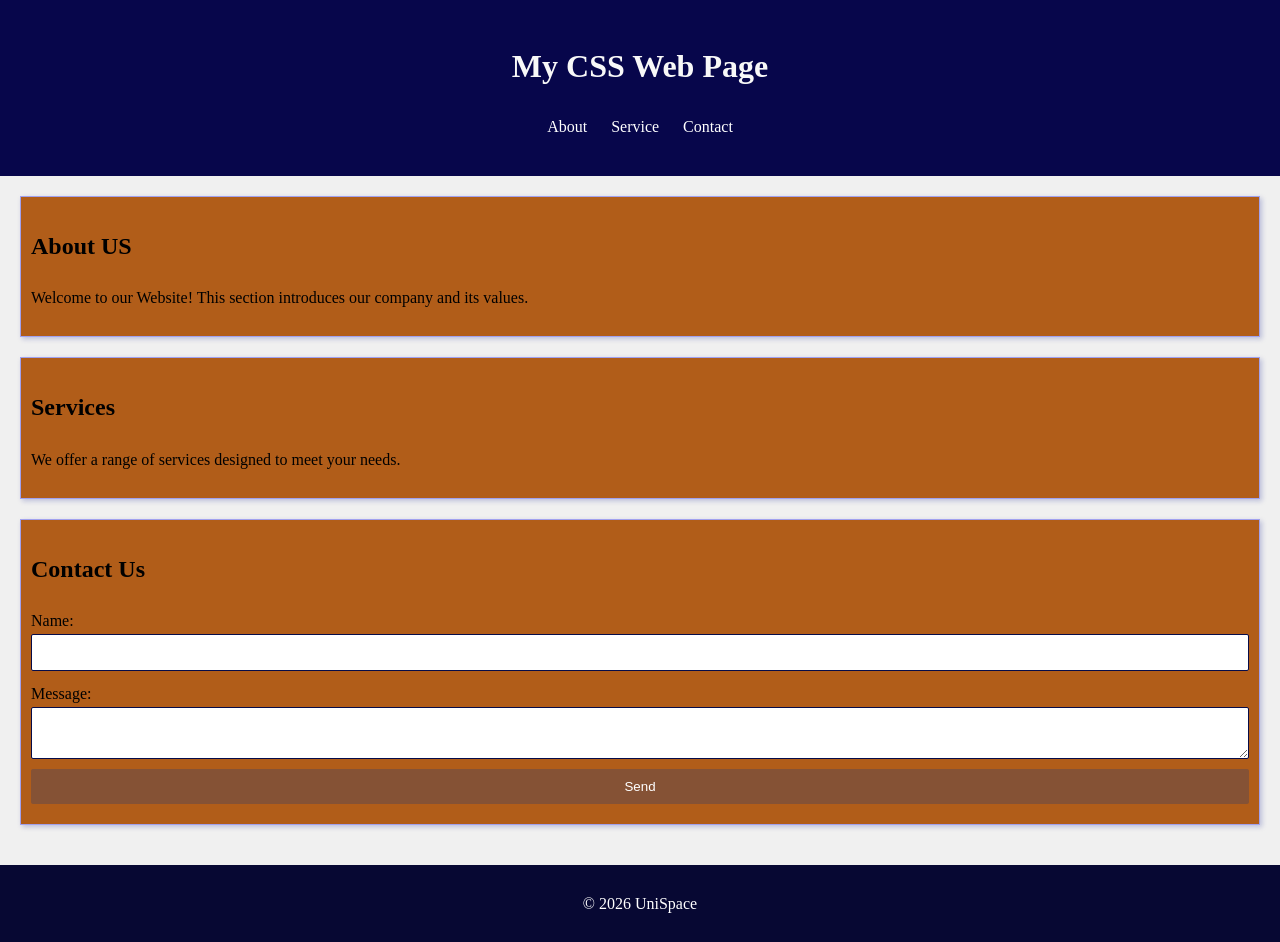
<file: index.html>
<!DOCTYPE html>
<html lang="en">
<head>
    <meta charset="UTF-8">
    <meta name="viewport" content="width=device-width, initial-scale=1.0">
    <title>Week 3 CSS lab</title>
    <link rel="stylesheet" href="style.css">
</head>

<body>
    <header>
        <h1> My CSS Web Page</h1>
        <nav>
            <ul>
                <li><a href="#about">About</a></li>
                <li><a href="service">Service</a></li>
                <li><a href="#contact">Contact</a></li>
            </ul>
        </nav>
    </header>
    <main>
        <section id="about">
            <h2>About US</h2>
            <p>Welcome to our Website! This section introduces our company and its values.</p>
        </section>

        <section id=""services">
            <h2>Services</h2>
            <p> We offer a range of services designed to meet your needs.</p>
        </section>

        <section id="contact">
            <h2>Contact Us</h2>
            <form>
                <label for="name">Name:</label>
                <input type="text" id="name" name="name" required>
                <label for="message">Message:</label>
                <textarea id="message" name="message" required></textarea>
                <button type="submit">Send</button>
            </form>
        </section>
    </main>

    <footer>
        <p>&copy; 2026 UniSpace</p>
    </footer>

</body>

</html>
</file>
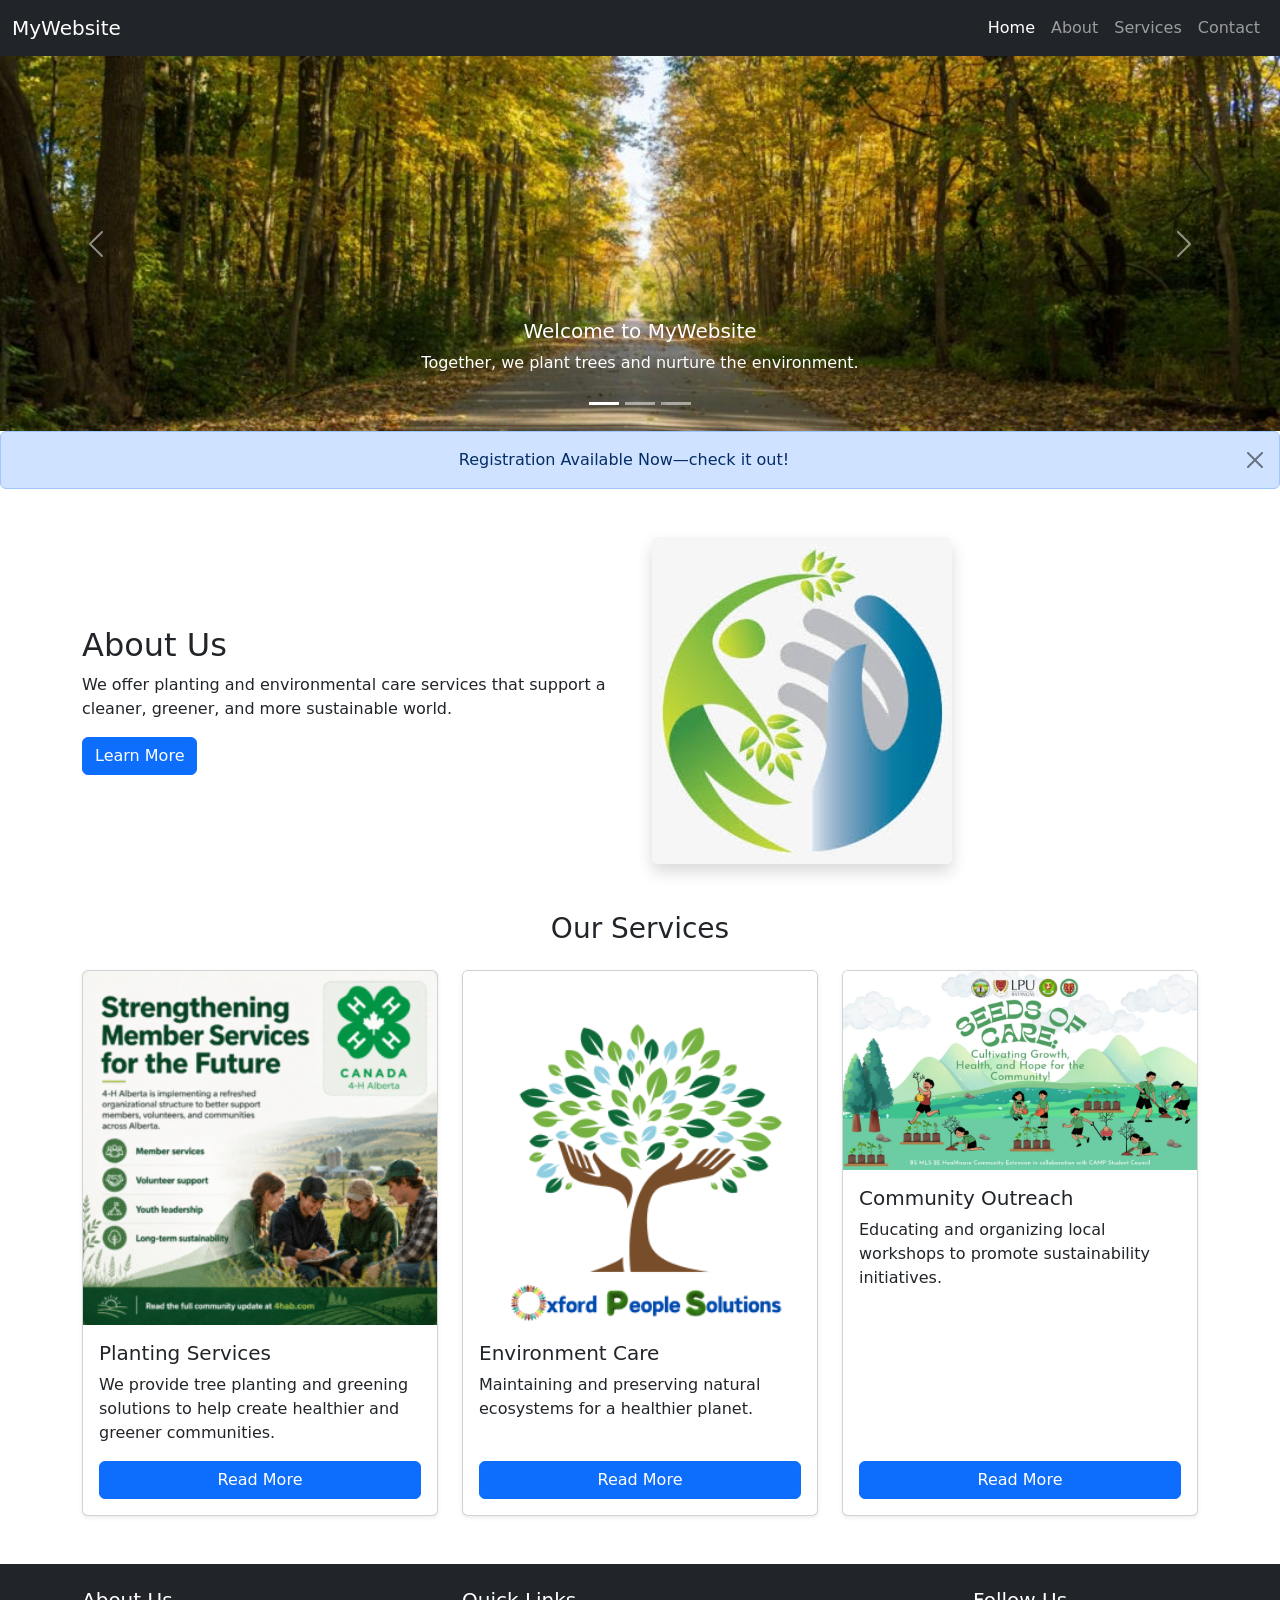
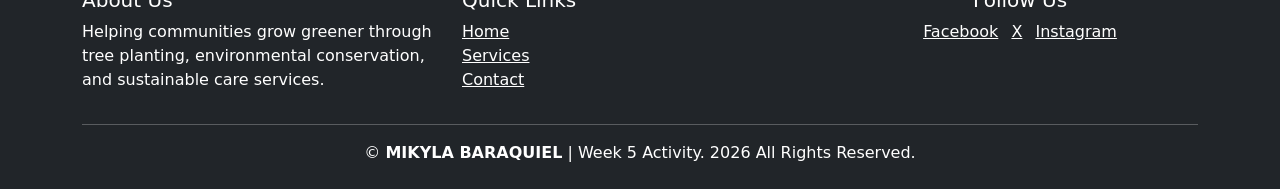
<file: WEEK5_BOOTSTRAP_LAB/index.html>
<!DOCTYPE html>
<html lang="en">
<head>
    <meta charset="UTF-8">
    <meta name="viewport" content="width=device-width, initial-scale=1.0">
    <title>Week 2 Bootstrap Lab</title>
    <link rel="stylesheet" href="https://cdn.jsdelivr.net/npm/bootstrap@5.3.0/dist/css/bootstrap.min.css">
</head>
<body>

    <header>
        
        <nav class="navbar navbar-expand-lg navbar-dark bg-dark">
            <div class="container-fluid">
                <a class="navbar-brand" href="#">MyWebsite</a>
                <button class="navbar-toggler" type="button" data-bs-toggle="collapse" data-bs-target="#navbarNav" aria-controls="navbarNav" aria-expanded="false" aria-label="Toggle navigation">
                    <span class="navbar-toggler-icon"></span>
                </button>
                <div class="collapse navbar-collapse" id="navbarNav">
                    <ul class="navbar-nav ms-auto">
                        <li class="nav-item"><a class="nav-link active" aria-current="page" href="#">Home</a></li>
                        <li class="nav-item"><a class="nav-link" href="#">About</a></li>
                        <li class="nav-item"><a class="nav-link" href="#">Services</a></li>
                        <li class="nav-item"><a class="nav-link" href="#">Contact</a></li>
                    </ul>
                </div>
            </div>
        </nav>

        
        <div id="carouselExampleCaptions" class="carousel slide" data-bs-ride="carousel">
            <div class="carousel-indicators">
                <button type="button" data-bs-target="#carouselExampleCaptions" data-bs-slide-to="0" class="active" aria-current="true" aria-label="Slide 1"></button>
                <button type="button" data-bs-target="#carouselExampleCaptions" data-bs-slide-to="1" aria-label="Slide 2"></button>
                <button type="button" data-bs-target="#carouselExampleCaptions" data-bs-slide-to="2" aria-label="Slide 3"></button>
            </div>
            <div class="carousel-inner">
                <div class="carousel-item active">
                    <img src="images/images1.jpg" class="d-block w-100" alt="Planting trees">
                    <div class="carousel-caption d-none d-md-block">
                        <h5>Welcome to MyWebsite</h5>
                        <p>Together, we plant trees and nurture the environment.</p>
                    </div>
                </div>
                <div class="carousel-item">
                    <img src="images/images2.jpg" class="d-block w-100" alt="Greener community">
                    <div class="carousel-caption d-none d-md-block">
                        <h5>Explore our Services</h5>
                        <p>For cleaner, greener, and more sustainable communities.</p>
                    </div>
                </div>
                <div class="carousel-item">
                    <img src="images/images3.jpg" class="d-block w-100" alt="Environmental care">
                    <div class="carousel-caption d-none d-md-block">
                        <h5>Join Our Community!</h5>
                        <p>Let's work together to create a more sustainable future.</p>
                    </div>
                </div>
            </div>
            <button class="carousel-control-prev" type="button" data-bs-target="#carouselExampleCaptions" data-bs-slide="prev">
                <span class="carousel-control-prev-icon" aria-hidden="true"></span>
                <span class="visually-hidden">Previous</span>
            </button>
            <button class="carousel-control-next" type="button" data-bs-target="#carouselExampleCaptions" data-bs-slide="next">
                <span class="carousel-control-next-icon" aria-hidden="true"></span>
                <span class="visually-hidden">Next</span>
            </button>
        </div>
    </header>

    <main>
      
        <div class="alert alert-primary alert-dismissible fade show mb-0 text-center" role="alert">
            Registration Available Now—check it out!
            <button type="button" class="btn-close" data-bs-dismiss="alert" aria-label="Close"></button>
        </div>

     
        <section class="container mt-5">
            <div class="row align-items-center">
                <div class="col-md-6 mb-4 mb-md-0">
                    <h2>About Us</h2>
                    <p>We offer planting and environmental care services that support a cleaner, greener, and more sustainable world.</p>
                    <button class="btn btn-primary">Learn More</button>
                </div>
                <div class="col-md-6">
                    <img src="images/about.jpg" class="img-fluid rounded shadow" alt="About Us">
                </div>
            </div>
        </section>

        
        <section class="container mt-5">
            <h3 class="text-center mb-4">Our Services</h3>
            <div class="row g-4">
                <div class="col-md-4">
                    <div class="card h-100 shadow-sm">
                        <img src="images/services1.png" class="card-img-top" alt="Planting Services">
                        <div class="card-body d-flex flex-column">
                            <h5 class="card-title">Planting Services</h5>
                            <p class="card-text">We provide tree planting and greening solutions to help create healthier and greener communities.</p>
                            <a href="#" class="btn btn-primary mt-auto">Read More</a>
                        </div>
                    </div>
                </div>
                <div class="col-md-4">
                    <div class="card h-100 shadow-sm">
                        <img src="images/services2.png" class="card-img-top" alt="Environment Care">
                        <div class="card-body d-flex flex-column">
                            <h5 class="card-title">Environment Care</h5>
                            <p class="card-text">Maintaining and preserving natural ecosystems for a healthier planet.</p>
                            <a href="#" class="btn btn-primary mt-auto">Read More</a>
                        </div>
                    </div>
                </div>
                <div class="col-md-4">
                    <div class="card h-100 shadow-sm">
                        <img src="images/services3.png" class="card-img-top" alt="Community Outreach">
                        <div class="card-body d-flex flex-column">
                            <h5 class="card-title">Community Outreach</h5>
                            <p class="card-text">Educating and organizing local workshops to promote sustainability initiatives.</p>
                            <a href="#" class="btn btn-primary mt-auto">Read More</a>
                        </div>
                    </div>
                </div>
            </div>
        </section>
    </main>

    
    <footer class="bg-dark text-white py-4 mt-5">
        <div class="container">
            <div class="row">
                <div class="col-md-4 mb-3 mb-md-0">
                    <h5>About Us</h5>
                    <p>Helping communities grow greener through tree planting, environmental conservation, and sustainable care services.</p>
                </div>
                <div class="col-md-4 mb-3 mb-md-0">
                    <h5>Quick Links</h5>
                    <ul class="list-unstyled">
                        <li><a href="#" class="text-white">Home</a></li>
                        <li><a href="#" class="text-white">Services</a></li>
                        <li><a href="#" class="text-white">Contact</a></li>
                    </ul>
                </div>
                <div class="col-md-4 text-md-center">
                    <h5>Follow Us</h5>
                    <a href="#" class="text-white me-2" >Facebook</a>
                    <a href="#" class="text-white me-2" >X</a>
                    <a href="#" class="text-white" >Instagram</a>
                </div>
            </div>
            <hr>
            <p class="text-center mb-0">&copy; <strong>MIKYLA BARAQUIEL</strong> | Week 5 Activity. 2026 All Rights Reserved.</p>
        </div>
    </footer>

    <!-- Bootstrap JavaScript Bundle -->
    <script src="https://cdn.jsdelivr.net/npm/bootstrap@5.3.0/dist/js/bootstrap.bundle.min.js"></script>
</body>
</html>
</file>
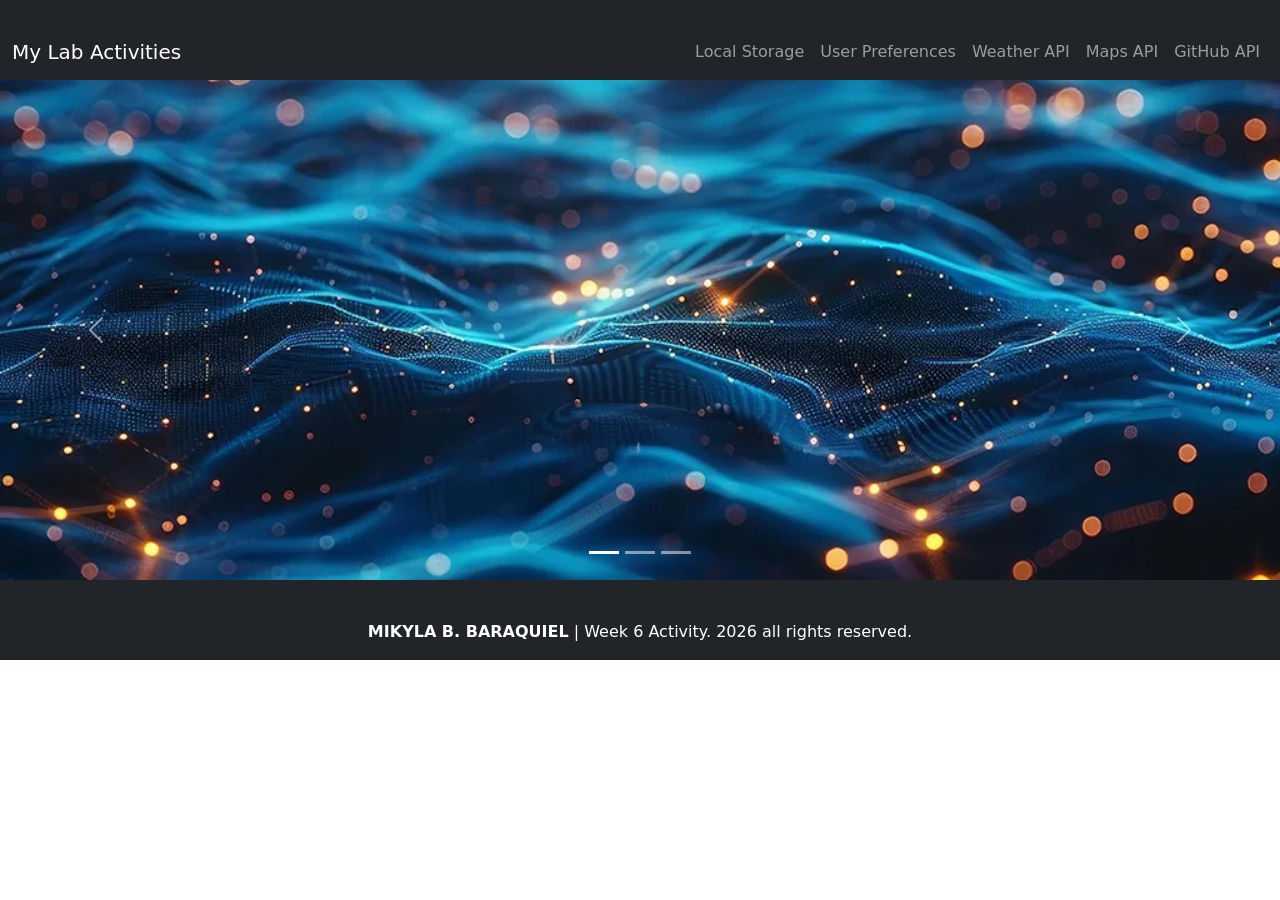
<file: WEEK6_API_LAB/index.html>
<!DOCTYPE html>
<html lang="en">
<head>
    <meta charset="UTF-8">
    <meta name="viewport" content="width=device-width, initial-scale=1.0">
    <title>Week 2 Bootstrap Lab</title>
    <!-- Bootstrap CSS -->
    <link rel="stylesheet" href="https://cdn.jsdelivr.net/npm/bootstrap@5.3.0/dist/css/bootstrap.min.css">
    <!-- Bootstrap JavaScript Bundle   -->
    <script src="https://cdn.jsdelivr.net/npm/bootstrap@5.3.0/dist/js/bootstrap.bundle.min.js"></script>
</head>
<body>
    <header class="bg-dark text-white text-center py-4">
        <nav class="navbar navbar-expand-lg navbar-dark bg-dark">
            <div class="container-fluid">
                <a class="navbar-brand" href="#">My Lab Activities</a>
                <button class="navbar-toggler" type="button" data-bs-toggle="collapse" data-bs-target="#navbarNav">
                <span class="navbar-toggler-icon"></span>
                </button>
                <div class="collapse navbar-collapse" id="navbarNav">
                <ul class="navbar-nav ms-auto">
                    <li class="nav-item"><a class="nav-link" href="local_storage.html">Local Storage</a></li>
                    <li class="nav-item"><a class="nav-link" href="user_preferences.html">User Preferences</a></li>
                    <li class="nav-item"><a class="nav-link" href="weather_api.html">Weather API</a></li>
                    <li class="nav-item"><a class="nav-link" href="map_api.html">Maps API</a></li>
                    <li class="nav-item"><a class="nav-link" href="github_api.html">GitHub API</a></li>
                </ul>
                </div>
            </div>
        </nav>

        <div id="carouselExampleCaptions" class="carousel slide">
            <div class="carousel-indicators">
                <button type="button" data-bs-target="#carouselExampleCaptions" data-bs-slide-to="0" class="active" aria-current="true" aria-label="Slide 1"></button>
                <button type="button" data-bs-target="#carouselExampleCaptions" data-bs-slide-to="1" aria-label="Slide 2"></button>
                <button type="button" data-bs-target="#carouselExampleCaptions" data-bs-slide-to="2" aria-label="Slide 3"></button>
            </div>
            <div id="carouselExampleInterval" class="carousel slide" data-bs-ride="carousel">
                <div class="carousel-inner">
                    <div class="carousel-item active" data-bs-interval="1000">
                    <img src="images/images1.jpg" class="d-block w-100" alt="...">
                <div class="carousel-caption d-none d-md-block">
                    <h5>Lab Activities</h5>
                    <p>5 API Integrations Practices for Week 6</p>
                </div>
                </div>
                <div class="carousel-item">
                    <img src="images/images2.webp" class="d-block w-100" alt="...">
                <div class="carousel-caption .d-none d-md-block">
                </div>
                </div>
                <div class="carousel-item">
                    <img src="images/images3.jpg" class="d-block w-100" alt="...">
                <div class="carousel-caption .d-none d-md-block">
                </div>
                </div>
            </div>
            <button class="carousel-control-prev" type="button" data-bs-target="#carouselExampleCaptions" data-bs-slide="prev">
                <span class="carousel-control-prev-icon" aria-hidden="true"></span>
                <span class="visually-hidden">Previous</span>
            </button>
            <button class="carousel-control-next" type="button" data-bs-target="#carouselExampleCaptions" data-bs-slide="next">
                <span class="carousel-control-next-icon" aria-hidden="true"></span>
                <span class="visually-hidden">Next</span>
            </button>
        </div>
    </header>

 <!-- Footer -->
    <footer class="bg-dark text-white text-center py-3">
        <p class="mb-0">
           <strong> MIKYLA B. BARAQUIEL</strong> | Week 6 Activity. 2026 all rights reserved.
        </p>
    </footer>
</body>
</html>
</file>
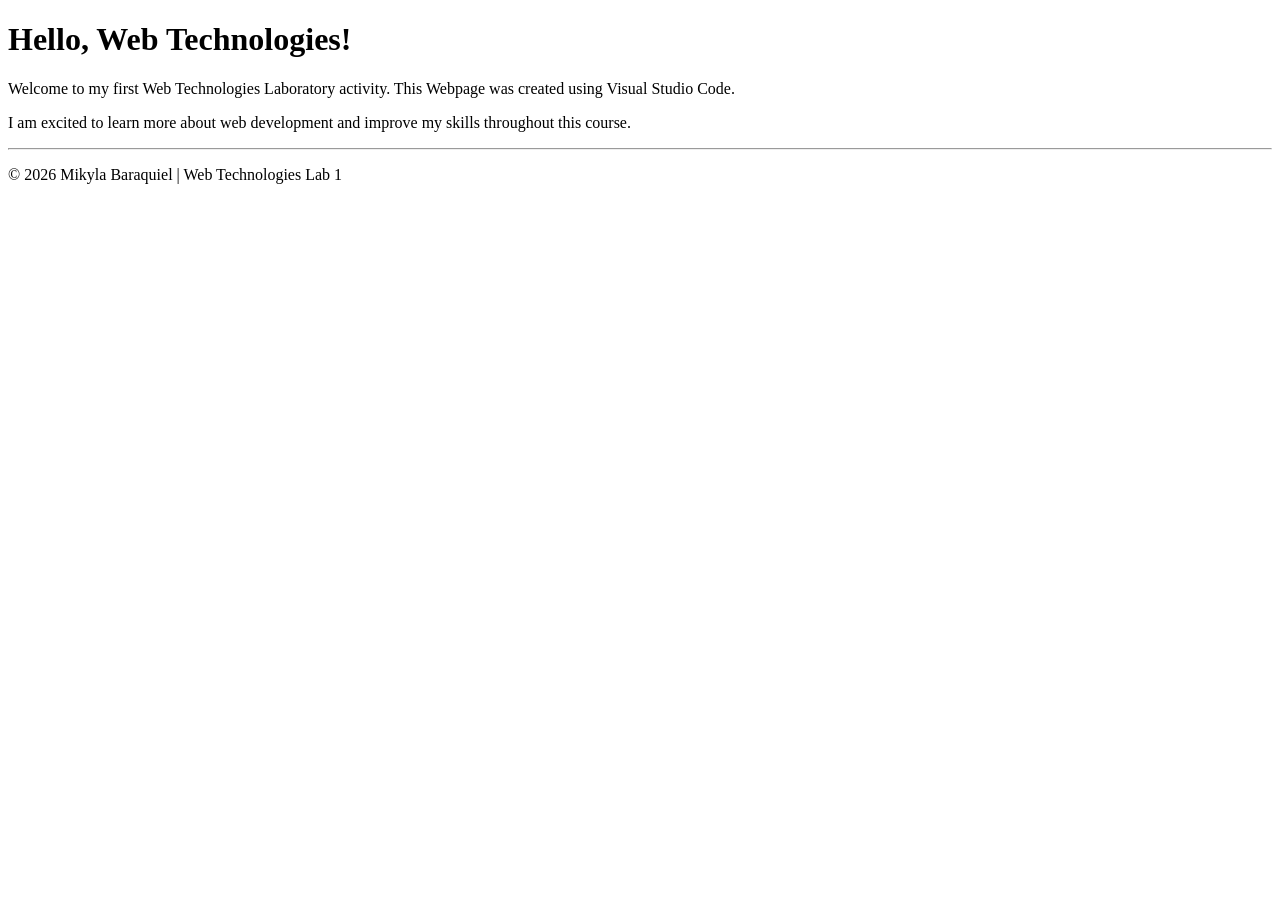
<file: WEEK1_SETUP/index1.html>
<!DOCTYPE html>
<html>
<head>
    <title>Lab 1 Test</title>
</head>
<body>
    <h1>Hello, Web Technologies!</h1>
    <p> Welcome to my first Web Technologies Laboratory activity.
        This Webpage was created using Visual Studio Code.
    </p>

    <p> 
         I am excited to learn more about web development and improve my skills throughout this course.
    </p>   

     <hr>

    <footer>
        <p>&copy; 2026 Mikyla Baraquiel | Web Technologies Lab 1</p>
    </footer>
</body>
</html>
</file>
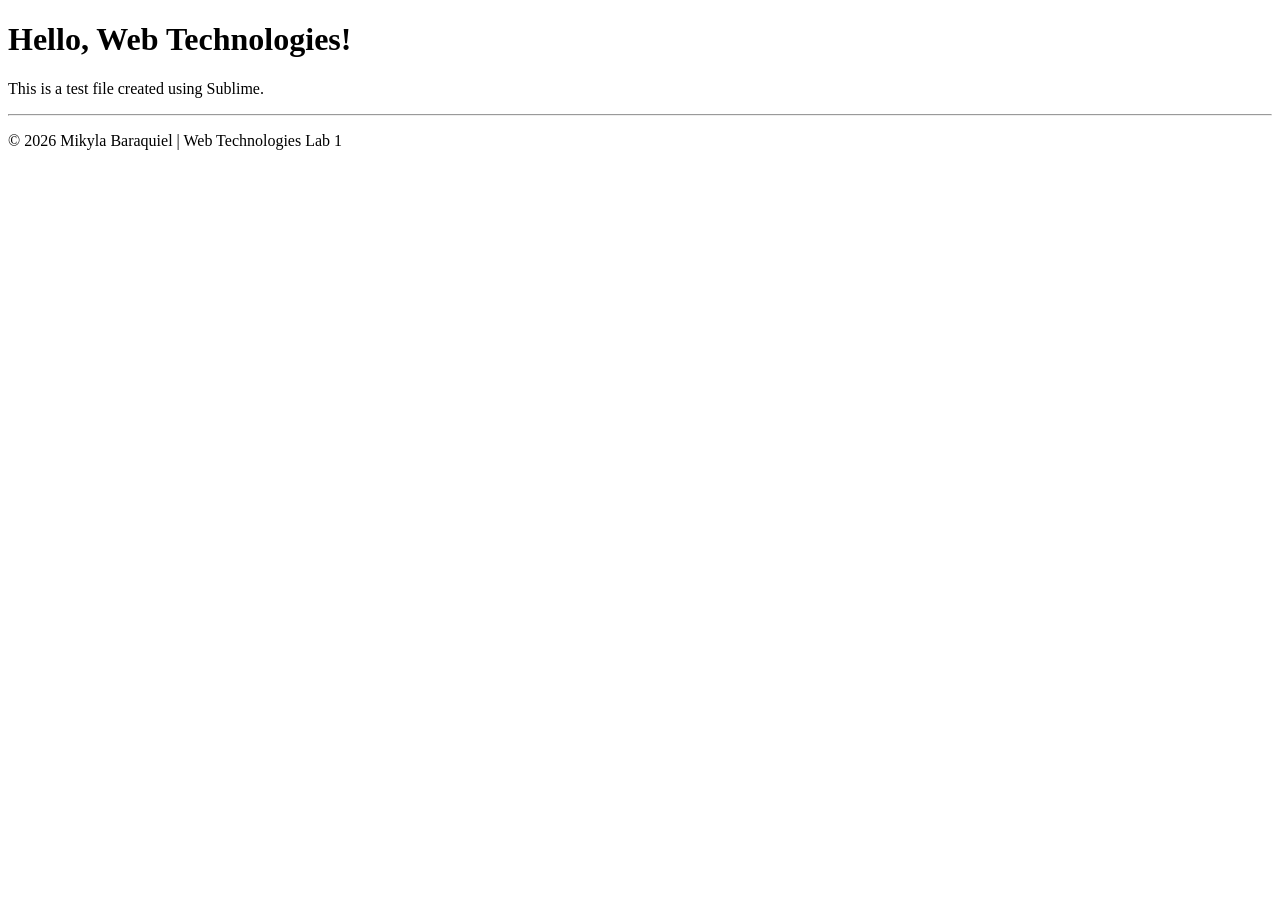
<file: WEEK1_SETUP/index2.html>
<!DOCTYPE html>
<html>
<head>
    <title>Lab 1 Test</title>
</head>
<body>
    <h1>Hello, Web Technologies!</h1>
    <p>This is a test file created using Sublime.</p>

 <hr>

    <footer>
        <p>&copy; 2026 Mikyla Baraquiel | Web Technologies Lab 1</p>
    </footer>
</body>
</html>
</file>
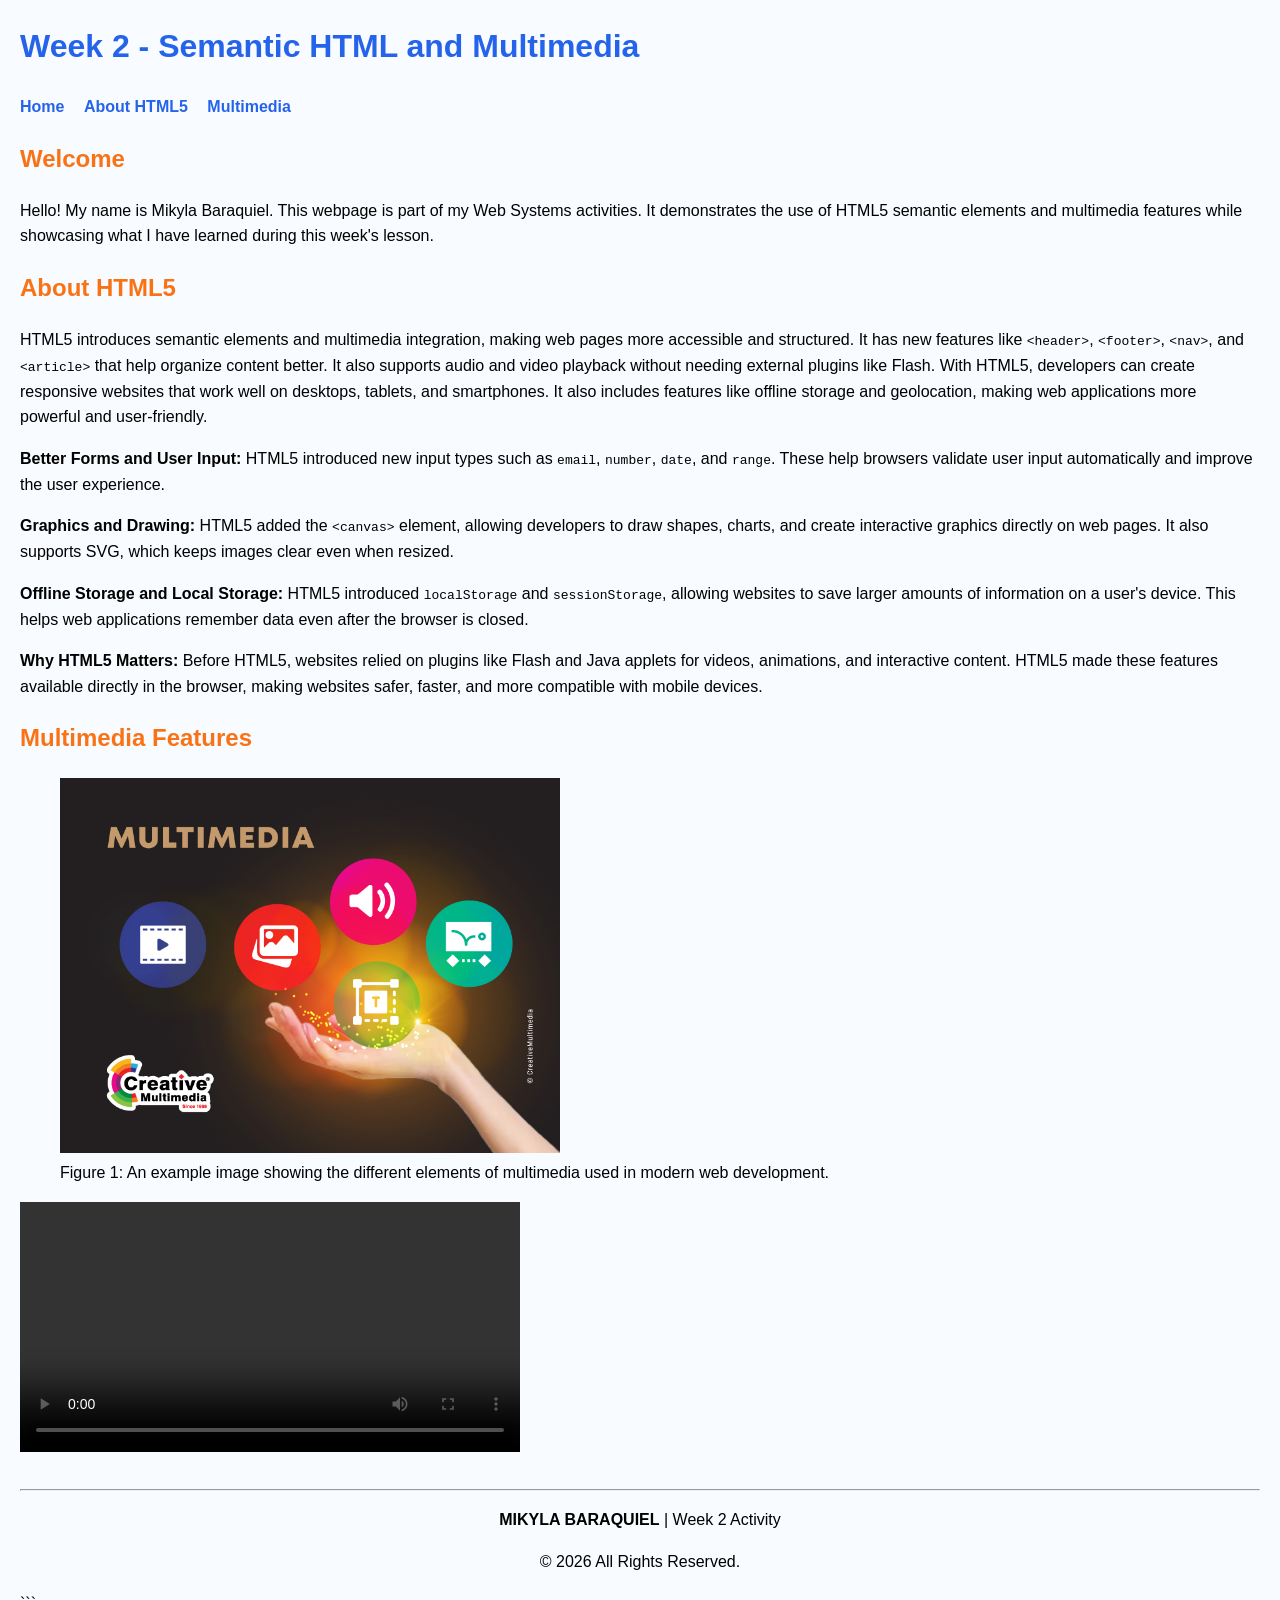
<file: WEEK2_HTML_LAB/week2.html>
<!DOCTYPE html>
<html lang="en">
<head>
    <meta charset="UTF-8">
    <meta name="viewport" content="width=device-width, initial-scale=1.0">
    <title>MIKYLA BARAQUIEL - Week 2 HTML Lab</title>

    <style>
        body {
            font-family: Arial, sans-serif;
            line-height: 1.6;
            margin: 20px;
            background-color: #f8fbff;
        }

        h1 {
            color: #2563EB;
        }

        h2 {
            color: #F97316;
        }

        nav ul {
            list-style-type: none;
            padding: 0;
        }

        nav li {
            display: inline;
            margin-right: 15px;
        }

        nav a {
            text-decoration: none;
            color: #2563EB;
            font-weight: bold;
        }

        figure img {
            max-width: 500px;
            height: auto;
        }

        footer {
            text-align: center;
            margin-top: 30px;
        }
    </style>
</head>

<body>

    <header>
        <h1>Week 2 - Semantic HTML and Multimedia</h1>
        

        <nav>
            <ul>
                <li><a href="#intro">Home</a></li>
                <li><a href="#about">About HTML5</a></li>
                <li><a href="#multimedia">Multimedia</a></li>
            </ul>
        </nav>
    </header>

    <main>

        <section id="intro">
            <h2>Welcome</h2>

            <p>
                Hello! My name is Mikyla Baraquiel. This webpage is part of my Web Systems activities.
                It demonstrates the use of HTML5 semantic elements and multimedia features while
                showcasing what I have learned during this week's lesson.
            </p>
        </section>

        <section id="about">
            <h2>About HTML5</h2>

            <p>
                HTML5 introduces semantic elements and multimedia integration, making web pages more accessible and structured.
                It has new features like <code>&lt;header&gt;</code>, <code>&lt;footer&gt;</code>,
                <code>&lt;nav&gt;</code>, and <code>&lt;article&gt;</code> that help organize content better.
                It also supports audio and video playback without needing external plugins like Flash.
                With HTML5, developers can create responsive websites that work well on desktops, tablets,
                and smartphones. It also includes features like offline storage and geolocation, making
                web applications more powerful and user-friendly.
            </p>

            <p>
                <strong>Better Forms and User Input:</strong>
                HTML5 introduced new input types such as <code>email</code>, <code>number</code>,
                <code>date</code>, and <code>range</code>. These help browsers validate user input
                automatically and improve the user experience.
            </p>

            <p>
                <strong>Graphics and Drawing:</strong>
                HTML5 added the <code>&lt;canvas&gt;</code> element, allowing developers to draw shapes,
                charts, and create interactive graphics directly on web pages. It also supports SVG,
                which keeps images clear even when resized.
            </p>

            <p>
                <strong>Offline Storage and Local Storage:</strong>
                HTML5 introduced <code>localStorage</code> and <code>sessionStorage</code>, allowing
                websites to save larger amounts of information on a user's device. This helps web
                applications remember data even after the browser is closed.
            </p>

            <p>
                <strong>Why HTML5 Matters:</strong>
                Before HTML5, websites relied on plugins like Flash and Java applets for videos,
                animations, and interactive content. HTML5 made these features available directly
                in the browser, making websites safer, faster, and more compatible with mobile devices.
            </p>
        </section>

    </main>

    <section id="multimedia">
        <h2>Multimedia Features</h2>

        <figure>
            <img src="image.1.jpg" alt="Multimedia Elements">

            <figcaption>
                Figure 1: An example image showing the different elements of multimedia
                used in modern web development.
            </figcaption>
        </figure>

        <video controls width="500">
            <source src="video.1.mp4" type="video/mp4">
            Your browser does not support the video tag.
        </video>
    </section>

    <footer>
        <hr>

        <p><strong>MIKYLA BARAQUIEL</strong> | Week 2 Activity</p>
        <p>&copy; 2026 All Rights Reserved.</p>
    </footer>

</body>
</html>
```
</file>
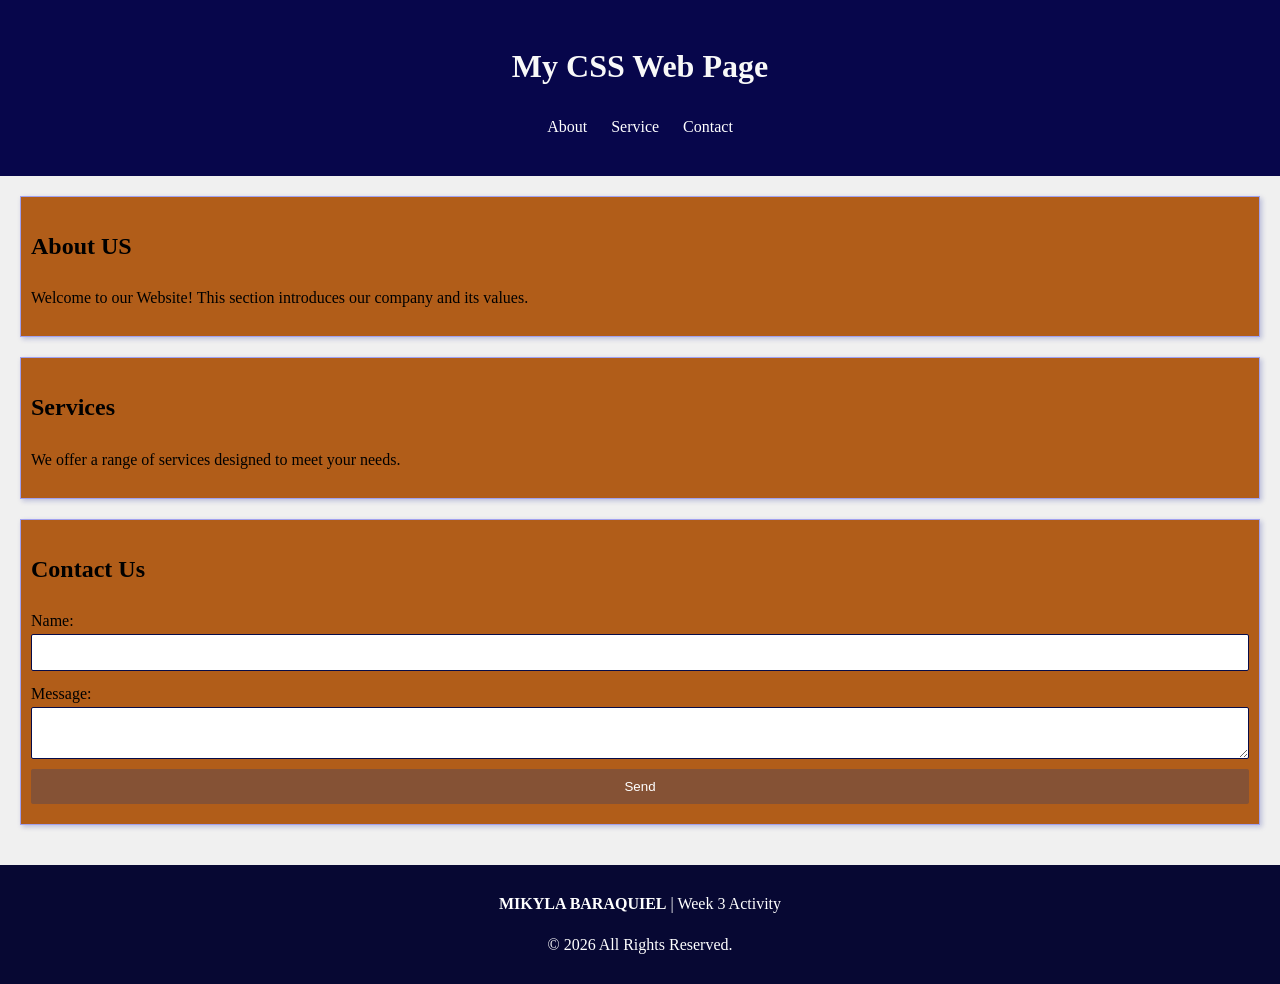
<file: WEEK3_CSS_LAB/WEEK3_CSS.html>
<!DOCTYPE html>
<html lang="en">
<head>
    <meta charset="UTF-8">
    <meta name="viewport" content="width=device-width, initial-scale=1.0">
    <title>Week 3 CSS lab</title>
    <link rel="stylesheet" href="style.css">
</head>

<body>
    <header>
        <h1> My CSS Web Page</h1>
        <nav>
            <ul>
                <li><a href="#about">About</a></li>
                <li><a href="service">Service</a></li>
                <li><a href="#contact">Contact</a></li>
            </ul>
        </nav>
    </header>
    <main>
        <section id="about">
            <h2>About US</h2>
            <p>Welcome to our Website! This section introduces our company and its values.</p>
        </section>

        <section id=""services">
            <h2>Services</h2>
            <p> We offer a range of services designed to meet your needs.</p>
        </section>

        <section id="contact">
            <h2>Contact Us</h2>
            <form>
                <label for="name">Name:</label>
                <input type="text" id="name" name="name" required>
                <label for="message">Message:</label>
                <textarea id="message" name="message" required></textarea>
                <button type="submit">Send</button>
            </form>
        </section>
    </main>

    <footer>
        <p><strong>MIKYLA BARAQUIEL</strong> | Week 3  Activity</p>
        <p>&copy; 2026 All Rights Reserved.</p>
    </footer>


</body>

</html>
</file>
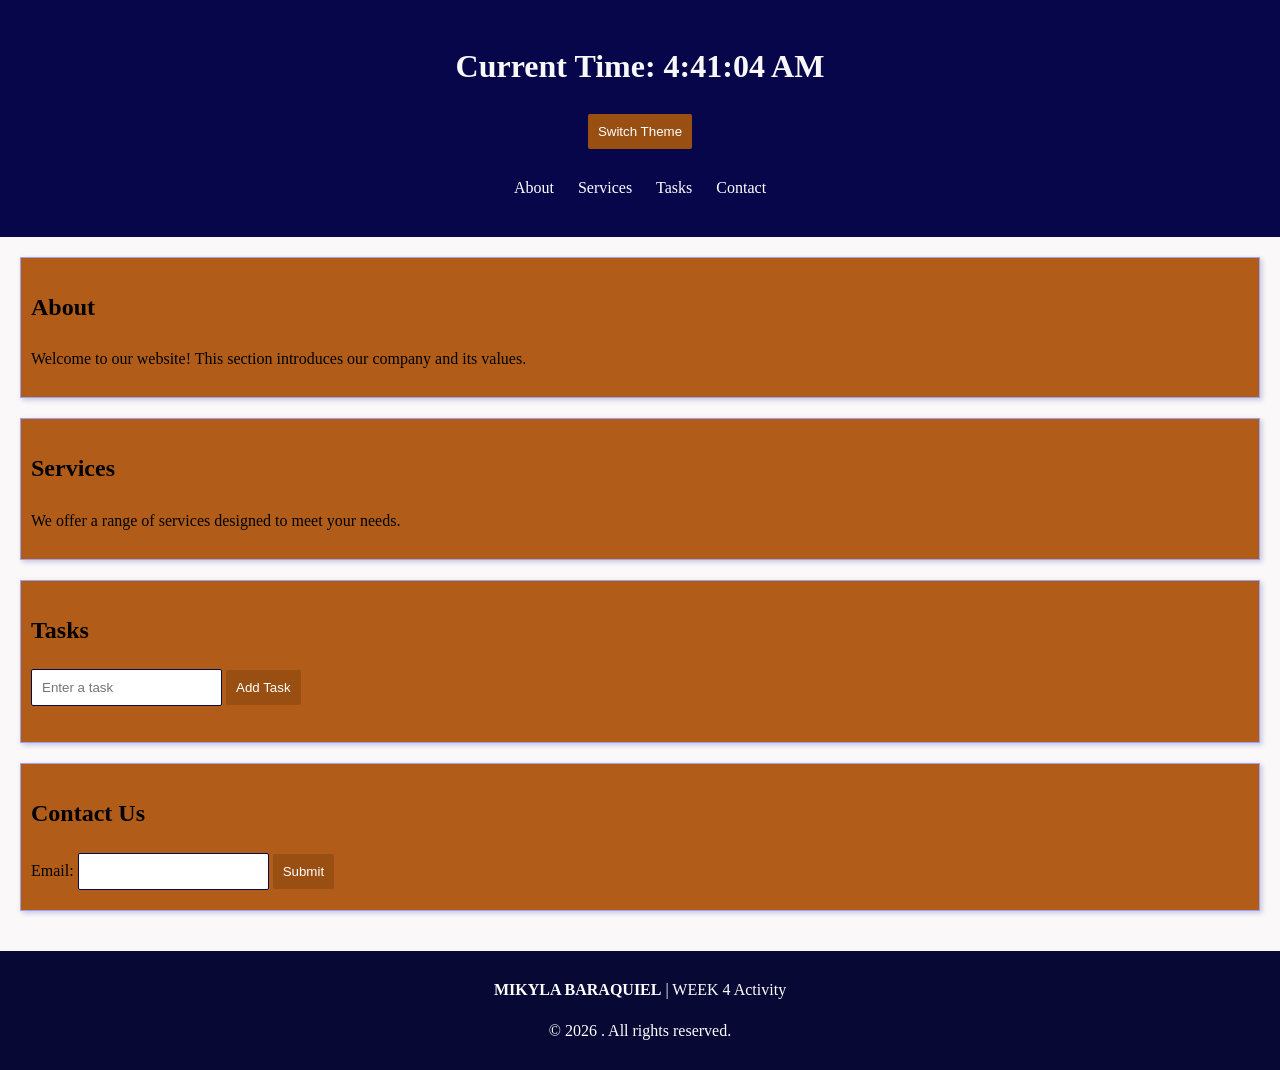
<file: WEEK4_JS_LAB/CSS.html>
<!DOCTYPE html>
<html lang="en">
<head>
    <meta charset="UTF-8">
    <meta name="viewport" content="width=device-width, initial-scale=1.0">
    <title>Week 3 CSS lab</title>
    <link rel="stylesheet" href="style.css">
    <script defer src="script.js"></script>
</head>

<body>

    <header>
        <h1 id="heading">Welcome to My Webpage</h1>
        <button id="themeToggle">Switch Theme</button>

        <nav>
            <ul>
                <li><a href="#about">About</a></li>
                <li><a href="#services">Services</a></li>
                <li><a href="#tasks">Tasks</a></li>
                <li><a href="#">Contact</a></li>
            </ul>
        </nav>    
    </header>

    <main>
        <section id="about">
            <h2>About</h2>
            <p>Welcome to our website! This section introduces our company and its values.</p>
        </section>

        <section id="services">
            <h2>Services</h2>
            <p>We offer a range of services designed to meet your needs.</p>
        </section>

        <section id="tasks">
            <h2>Tasks</h2>
            <input type="text" id="taskInput" placeholder="Enter a task">
            <button id="addTask">Add Task</button>
            <ul id="taskList"></ul>
        </section>

        <section id="contact">
            <h2>Contact Us</h2>
           
            <form id="contactForm">
                <labelfor="email">Email:</label>
                <input type="email" id="email">

                <button type="submit">Submit</button>
            </form>
        </section>
    
    </main>

    <div id="modal" class="modal">
        <div class="modal-content">
            <p id="modalMessage"></p>
            <button id="closeModal">Close</button>
            
        </div>
    </div>
    
    <footer>
        <p> <strong>MIKYLA BARAQUIEL</strong> | WEEK 4 Activity </p>
        <p>&copy; 2026 . All rights reserved.</p>
    </footer>    

</body>
</html>
</file>
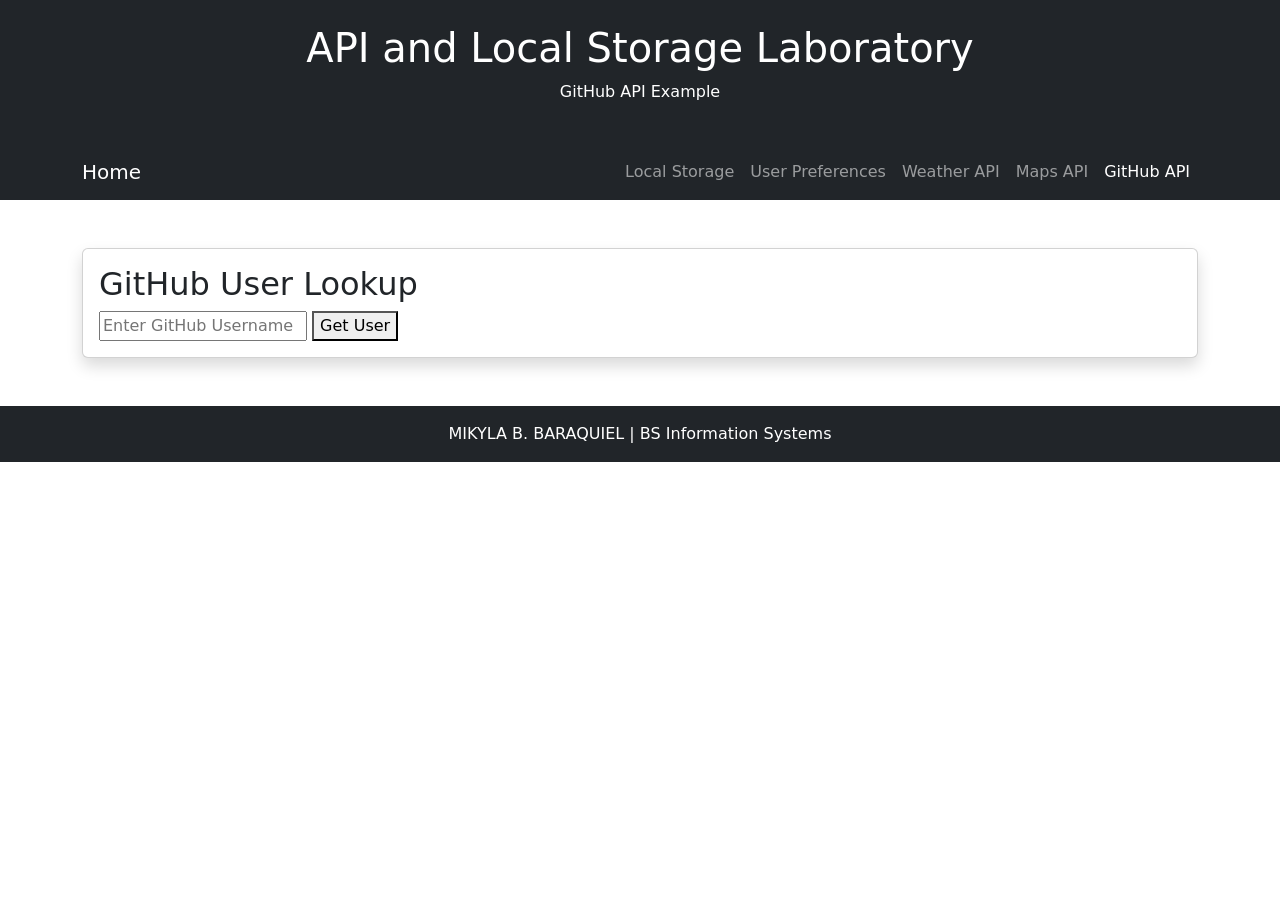
<file: WEEK6_API_LAB/github_api.html>
<!DOCTYPE html>
<html lang="en">
<head>
    <meta charset="UTF-8">
    <title>Weather API Example</title>

    <!-- Bootstrap CSS -->
    <link href="https://cdn.jsdelivr.net/npm/bootstrap@5.3.3/dist/css/bootstrap.min.css" rel="stylesheet">
</head>
<body>

    <!-- Header -->
    <header class="bg-dark text-white text-center py-4">
        <h1>API and Local Storage Laboratory</h1>
        <p>GitHub API Example</p>
    </header>

    <!-- Navigation -->
    <nav class="navbar navbar-expand-lg navbar-dark bg-dark">
        <div class="container">
            <a class="navbar-brand" href="index.html">Home</a>

            <button class="navbar-toggler" type="button"
                data-bs-toggle="collapse"
                data-bs-target="#navbarNav">
                <span class="navbar-toggler-icon"></span>
            </button>

            <div class="collapse navbar-collapse" id="navbarNav">
                <ul class="navbar-nav ms-auto">
                    <li class="nav-item">
                        <a class="nav-link" href="local_storage.html">Local Storage</a>
                    </li>
                    <li class="nav-item">
                        <a class="nav-link" href="user_preferences.html">User Preferences</a>
                    </li>
                    <li class="nav-item">
                        <a class="nav-link" href="weather_api.html">Weather API</a>
                    </li>
                    <li class="nav-item">
                        <a class="nav-link" href="map_api.html">Maps API</a>
                    </li>
                    <li class="nav-item">
                        <a class="nav-link active" href="github_api.html">GitHub API</a>
                    </li>
                </ul>
            </div>
        </div>
    </nav>

    <!-- Main Content -->
    <main class="container my-5">

        <div class="card shadow">
            <div class="card-body">

                <h2>GitHub User Lookup</h2>

               <input type="text" id="username" placeholder="Enter GitHub Username">
                <button onclick="getUser()">Get User</button>
                <div id="userResult"></div>
                <script>
                    function getUser() {
                        let username = document.getElementById("username").value;
                        let url = `https://api.github.com/users/${username}`;
                        
                        fetch(url)
                            .then(response => response.json())
                            .then(data => {
                            document.getElementById("userResult").innerHTML = `
                                <h3>${data.name || "No Name Found"}</h3>
                                <img src="${data.avatar_url}" width="100">
                                <p>Public Repos: ${data.public_repos}</p>
                                <p>Followers: ${data.followers}</p>
                                `;
                            })
                            .catch(error => console.error("Error fetching GitHub data:", error));
                    }       
                </script>
             </div>  
        </div>
    </main>    
    
            
    <!-- Footer -->
    <footer class="bg-dark text-white text-center py-3">
        <p class="mb-0">
            MIKYLA B. BARAQUIEL | BS Information Systems
        </p>
    </footer>

    <script>
        function saveData() {
            let name = document.getElementById("username").value;
            localStorage.setItem("userName", name);
            alert("Data Saved!");
        }

        function loadData() {
            let name = localStorage.getItem("userName");
            document.getElementById("display").innerText =
                name ? "Welcome, " + name : "No data saved!";
        }
    </script>

    <script src="https://cdn.jsdelivr.net/npm/bootstrap@5.3.3/dist/js/bootstrap.bundle.min.js"></script>

</body>
</html>
</file>
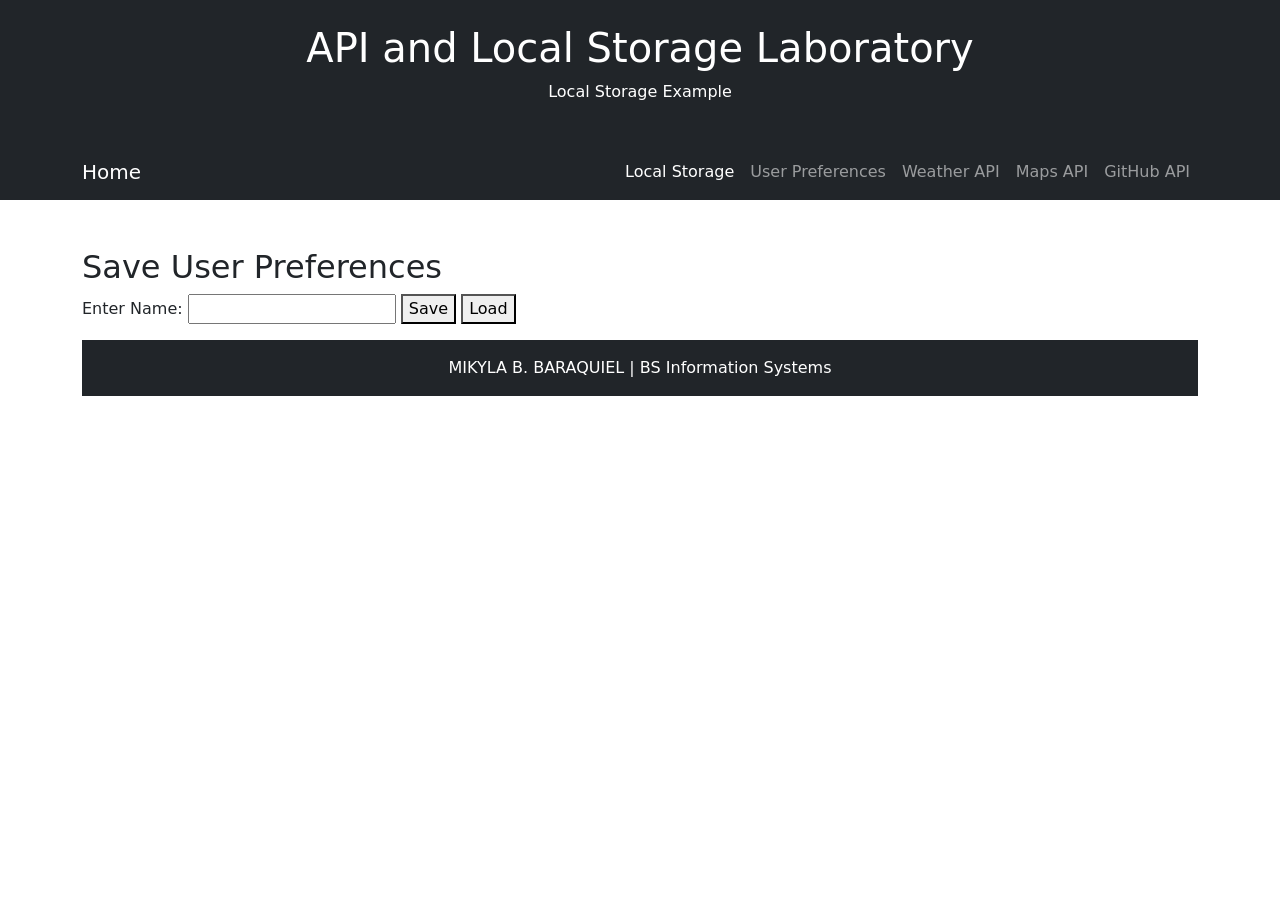
<file: WEEK6_API_LAB/local_storage.html>
<!DOCTYPE html>
<html lang="en">
<head>
    <meta charset="UTF-8">
    <title>User Preferences Example</title>
    <style>
        body.dark-mode { background-color: black; color: white; }
    </style>

    <!-- Bootstrap CSS -->
    <link href="https://cdn.jsdelivr.net/npm/bootstrap@5.3.3/dist/css/bootstrap.min.css" rel="stylesheet">
</head>
<body>

    <!-- Header -->
    <header class="bg-dark text-white text-center py-4">
        <h1>API and Local Storage Laboratory</h1>
        <p>Local Storage Example</p>
    </header>

    <!-- Navigation -->
    <nav class="navbar navbar-expand-lg navbar-dark bg-dark">
        <div class="container">
            <a class="navbar-brand" href="index.html">Home</a>

            <button class="navbar-toggler" type="button"
                data-bs-toggle="collapse"
                data-bs-target="#navbarNav">
                <span class="navbar-toggler-icon"></span>
            </button>

            <div class="collapse navbar-collapse" id="navbarNav">
                <ul class="navbar-nav ms-auto">
                    <li class="nav-item">
                        <a class="nav-link active" href="local_storage.html">Local Storage</a>
                    </li>

                    <li class="nav-item">
                        <a class="nav-link" href="user_preferences.html">User Preferences</a>
                    </li>

                    <li class="nav-item">
                        <a class="nav-link" href="weather_api.html">Weather API</a>
                    </li>

                    <li class="nav-item">
                        <a class="nav-link" href="map_api.html">Maps API</a>
                    </li>

                    <li class="nav-item">
                        <a class="nav-link" href="github_api.html">GitHub API</a>
                    </li>
                </ul>
            </div>
        </div>
    </nav>

    <!-- Main Content -->
    <main class="container my-5">
    <h2>Save User Preferences</h2>
        <label for="username">Enter Name:</label>
        <input type="text" id="username">
        <button onclick="saveData()">Save</button>
        <button onclick="loadData()">Load</button>
        <p id="display"></p>
 
         <script>
            function saveData()
            {
                let name =document.getElementById("username").value;
                localStorage.setItem("userName", name);
                alert("Data Saved!");
            }
            function loadData()
            {
                let name = localStorage.getItem("userName");
                document.getElementById("display").innerText = name ? "Welcome, " + name : "No data saved!";
            }
        </script>

    <script src="https://cdn.jsdelivr.net/npm/bootstrap@5.3.3/dist/js/bootstrap.bundle.min.js"></script>

    <!-- Footer -->
    <footer class="bg-dark text-white text-center py-3">
        <p class="mb-0">
            MIKYLA B. BARAQUIEL | BS Information Systems
        </p>
    </footer>

</body>
</html>
</file>
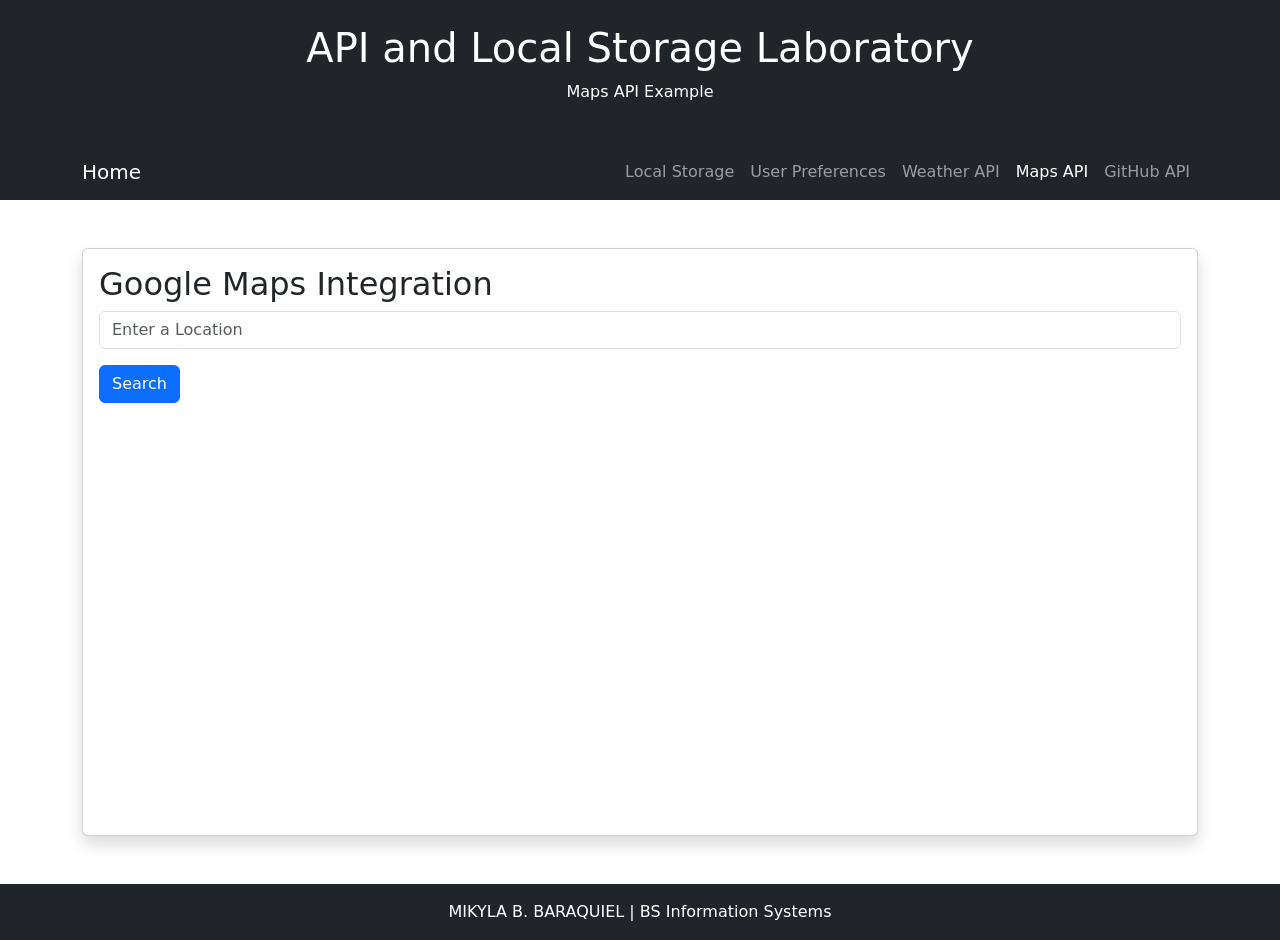
<file: WEEK6_API_LAB/map_api.html>
<!DOCTYPE html>
<html lang="en">
<head>
    <meta charset="UTF-8">
    <title>Weather API Example</title>

    <!-- Bootstrap CSS -->
    <link href="https://cdn.jsdelivr.net/npm/bootstrap@5.3.3/dist/css/bootstrap.min.css" rel="stylesheet">
</head>
<body>

    <!-- Header -->
    <header class="bg-dark text-white text-center py-4">
        <h1>API and Local Storage Laboratory</h1>
        <p>Maps API Example</p>
    </header>

    <!-- Navigation -->
    <nav class="navbar navbar-expand-lg navbar-dark bg-dark">
        <div class="container">
            <a class="navbar-brand" href="index.html">Home</a>

            <button class="navbar-toggler" type="button"
                data-bs-toggle="collapse"
                data-bs-target="#navbarNav">
                <span class="navbar-toggler-icon"></span>
            </button>

            <div class="collapse navbar-collapse" id="navbarNav">
                <ul class="navbar-nav ms-auto">
                    <li class="nav-item">
                        <a class="nav-link" href="local_storage.html">Local Storage</a>
                    </li>
                    <li class="nav-item">
                        <a class="nav-link" href="user_preferences.html">User Preferences</a>
                    </li>
                    <li class="nav-item">
                        <a class="nav-link" href="weather_api.html">Weather API</a>
                    </li>
                    <li class="nav-item">
                        <a class="nav-link active" href="map_api.html">Maps API</a>
                    </li>
                    <li class="nav-item">
                        <a class="nav-link" href="github_api.html">GitHub API</a>
                    </li>
                </ul>
            </div>
        </div>
    </nav>

    <!-- Main Content -->
    <main class="container my-5">

        <div class="card shadow">
            <div class="card-body">

                <h2>Google Maps Integration</h2>

                <input type="text"
                    id="locationInput"
                    class="form-control mb-3"
                    placeholder="Enter a Location">

                <button onclick="searchLocation()"
                        class="btn btn-primary mb-3">
                    Search
                </button>

                <div id="map"
                    style="height:400px; width:100%;">
                </div>

            </div>
        </div>
    </main>

    <!-- Footer -->
    <footer class="bg-dark text-white text-center py-3">
        <p class="mb-0">
            MIKYLA B. BARAQUIEL | BS Information Systems
        </p>
    </footer>

    <script>
        function saveData() {
            let name = document.getElementById("username").value;
            localStorage.setItem("userName", name);
            alert("Data Saved!");
        }

        function loadData() {
            let name = localStorage.getItem("userName");
            document.getElementById("display").innerText =
                name ? "Welcome, " + name : "No data saved!";
        }
    </script>

    <script src="https://cdn.jsdelivr.net/npm/bootstrap@5.3.3/dist/js/bootstrap.bundle.min.js"></script>

</body>
</html>
</file>
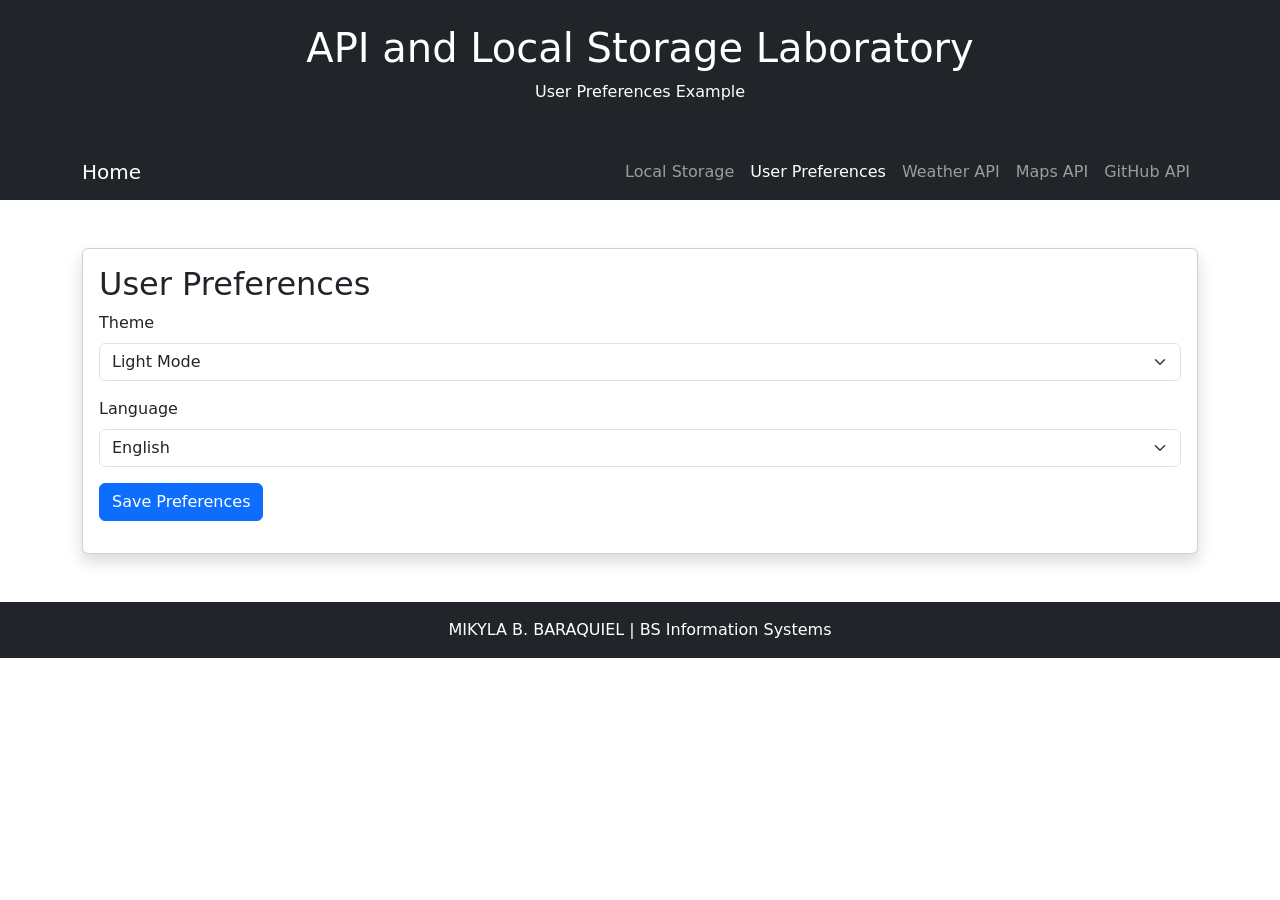
<file: WEEK6_API_LAB/user_preferences.html>
<!DOCTYPE html>
<html lang="en">
<head>
    <meta charset="UTF-8">
    <title>User Preferences Example</title>
    <style>
        body.dark-mode { background-color: black; color: white; }
    </style>

    <!-- Bootstrap CSS -->
    <link href="https://cdn.jsdelivr.net/npm/bootstrap@5.3.3/dist/css/bootstrap.min.css" rel="stylesheet">
</head>
<body>

    <!-- Header -->
    <header class="bg-dark text-white text-center py-4">
        <h1>API and Local Storage Laboratory</h1>
        <p>User Preferences Example</p>
    </header>

    <!-- Navigation -->
    <nav class="navbar navbar-expand-lg navbar-dark bg-dark">
        <div class="container">
            <a class="navbar-brand" href="index.html">Home</a>

            <button class="navbar-toggler" type="button"
                data-bs-toggle="collapse"
                data-bs-target="#navbarNav">
                <span class="navbar-toggler-icon"></span>
            </button>

            <div class="collapse navbar-collapse" id="navbarNav">
                <ul class="navbar-nav ms-auto">
                    <li class="nav-item">
                        <a class="nav-link" href="local_storage.html">Local Storage</a>
                    </li>

                    <li class="nav-item">
                        <a class="nav-link active" href="user_preferences.html">User Preferences</a>
                    </li>

                    <li class="nav-item">
                        <a class="nav-link" href="weather_api.html">Weather API</a>
                    </li>

                    <li class="nav-item">
                        <a class="nav-link" href="map_api.html">Maps API</a>
                    </li>

                    <li class="nav-item">
                        <a class="nav-link" href="github_api.html">GitHub API</a>
                    </li>
                </ul>
            </div>
        </div>
    </nav>

    <!-- Main Content -->
   <main class="container my-5">
        <div class="card shadow">
            <div class="card-body">

                <h2>User Preferences</h2>

                <label class="form-label">Theme</label>
                    <select id="theme" class="form-select mb-3">
                        <option value="light">Light Mode</option>
                        <option value="dark">Dark Mode</option>
                </select>

                <label class="form-label">Language</label>
                    <select id="language" class="form-select mb-3">
                        <option value="en">English</option>
                        <option value="es">Spanish</option>
                </select>

                <button onclick="savePreferences()" class="btn btn-primary">Save Preferences</button>
                <p id="message"></p>
                <script>
                        function savePreferences() {
                            let theme = document.getElementById("theme").value;
                            let language = document.getElementById("language").value;
                            localStorage.setItem("userTheme", theme);
                            localStorage.setItem("userLanguage", language);
                            applyPreferences();
                            document.getElementById("message").innerText = "Preferences saved!";
                        }

                        function loadPreferences() {
                            let theme = localStorage.getItem("userTheme");
                            let language = localStorage.getItem("userLanguage");
                            if (theme) {
                                document.getElementById("theme").value = theme;
                            }
                            if (language) {
                                document.getElementById("language").value = language;
                            }
                            applyPreferences();
                        }

                        function applyPreferences() {
                            let savedTheme = localStorage.getItem("userTheme");
                            let savedLanguage = localStorage.getItem("userLanguage");

                            if (savedTheme === "dark") {
                            document.body.classList.add("dark-mode");
                            } else {
                            document.body.classList.remove("dark-mode");
                            }
                
                            document.getElementById("theme").value = savedTheme || "light";
                            document.getElementById("language").value = savedLanguage || "en";
                            }
                
                                applyPreferences();
                 </script>
                    
            </div>
        </div>
    </main>
    <script src="https://cdn.jsdelivr.net/npm/bootstrap@5.3.3/dist/js/bootstrap.bundle.min.js"></script>

    <!-- Footer -->
    <footer class="bg-dark text-white text-center py-3">
        <p class="mb-0">
            MIKYLA B. BARAQUIEL | BS Information Systems
        </p>
    </footer>

</body>
</html>
</file>
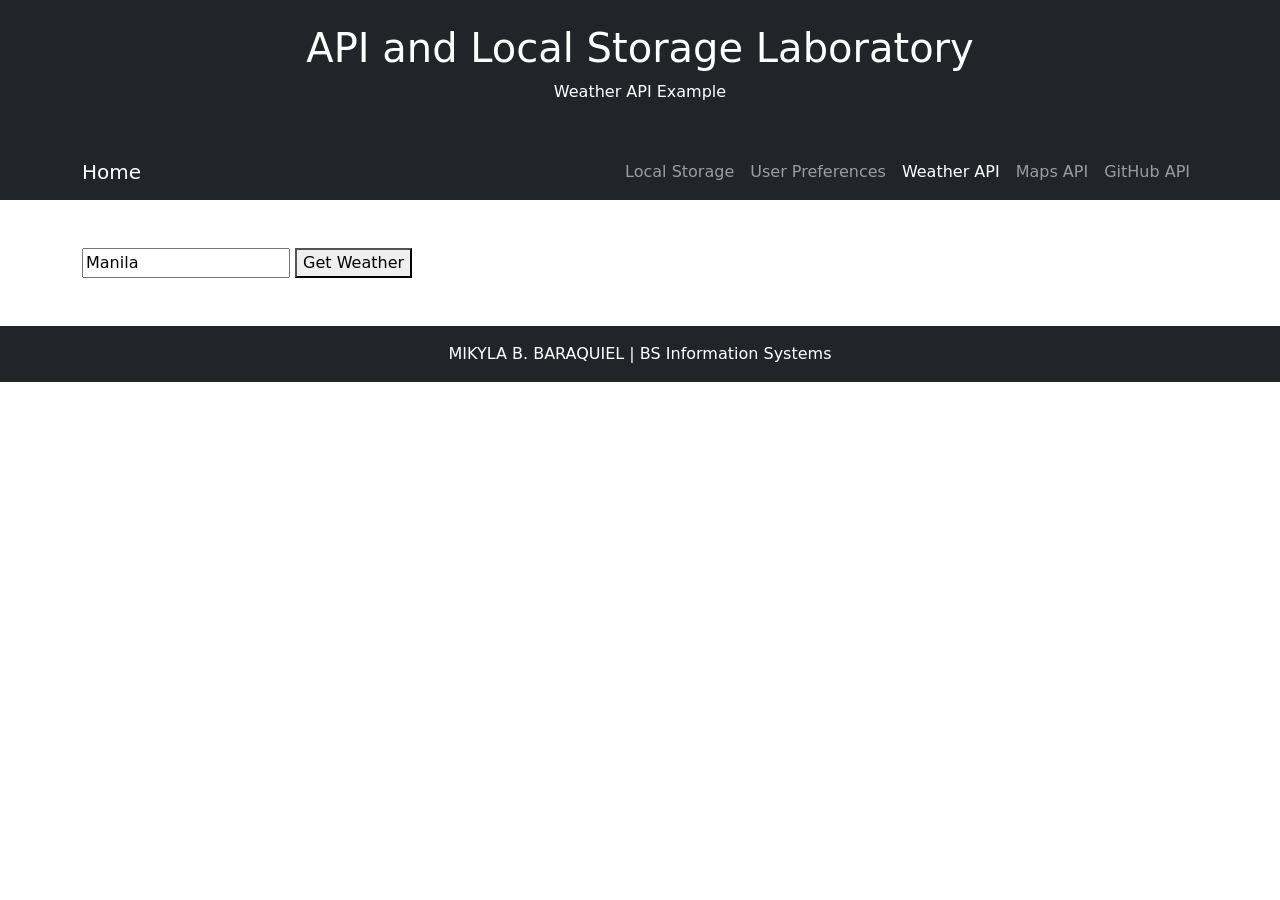
<file: WEEK6_API_LAB/weather_api.html>
<!DOCTYPE html>
<html lang="en">
<head>
    <meta charset="UTF-8">
    <title>Weather API Example</title>

    <!-- Bootstrap CSS -->
    <link href="https://cdn.jsdelivr.net/npm/bootstrap@5.3.3/dist/css/bootstrap.min.css" rel="stylesheet">
</head>
<body>

    <!-- Header -->
    <header class="bg-dark text-white text-center py-4">
        <h1>API and Local Storage Laboratory</h1>
        <p>Weather API Example</p>
    </header>

    <!-- Navigation -->
    <nav class="navbar navbar-expand-lg navbar-dark bg-dark">
        <div class="container">
            <a class="navbar-brand" href="index.html">Home</a>

            <button class="navbar-toggler" type="button"
                data-bs-toggle="collapse"
                data-bs-target="#navbarNav">
                <span class="navbar-toggler-icon"></span>
            </button>

            <div class="collapse navbar-collapse" id="navbarNav">
                <ul class="navbar-nav ms-auto">
                    <li class="nav-item">
                        <a class="nav-link" href="local_storage.html">Local Storage</a>
                    </li>
                    <li class="nav-item">
                        <a class="nav-link" href="user_preferences.html">User Preferences</a>
                    </li>
                    <li class="nav-item">
                        <a class="nav-link active" href="weather_api.html">Weather API</a>
                    </li>
                    <li class="nav-item">
                        <a class="nav-link" href="map_api.html">Maps API</a>
                    </li>
                    <li class="nav-item">
                        <a class="nav-link" href="github_api.html">GitHub API</a>
                    </li>
                </ul>
            </div>
        </div>
    </nav>

    <!-- Main Content -->
    <main class="container my-5">
        <input type="text" id="city" value="Manila">
        <button onclick="getWeather()">Get Weather</button>

         <p id="weatherResult"></p>

    <script>
        function getWeather() {
            let city = document.getElementById("city").value;
            let apiKey = "94b32a2bf57e89d503234fd3518b6da9"; // Replace with your API key
            let url = `https://api.openweathermap.org/data/2.5/weather?q=${city}&appid=${apiKey}&units=metric`;

            fetch(url)
             .then(response => response.json())
                .then(data => {
                    document.getElementById("weatherResult").innerHTML = `
                    <p>Temperature: ${data.main.temp}°C</p>
                    <img src="https://openweathermap.org/img/w/${data.weather[0].icon}.png">
                    <p>${data.weather[0].description}</p>
                    `;
                })
                 .catch(error => console.error("Error fetching weather data:", error));
        }               
    </script>

    </main>

    <!-- Footer -->
    <footer class="bg-dark text-white text-center py-3">
        <p class="mb-0">
            MIKYLA B. BARAQUIEL | BS Information Systems
        </p>
    </footer>

    <script>
        function saveData() {
            let name = document.getElementById("username").value;
            localStorage.setItem("userName", name);
            alert("Data Saved!");
        }

        function loadData() {
            let name = localStorage.getItem("userName");
            document.getElementById("display").innerText =
                name ? "Welcome, " + name : "No data saved!";
        }
    </script>

    <script src="https://cdn.jsdelivr.net/npm/bootstrap@5.3.3/dist/js/bootstrap.bundle.min.js"></script>

</body>
</html>
</file>
<file: style.css>
body {
    font-family: Segeo UI, Verdana;
    margin: 0;
    padding: 0;
    line-height: 1.6;
    background-color: #f0f0f0;
    
}

header {
    background-color: #07064b;
    color: #f8f8f8;
    padding: 20px;
    text-align: center;
}

nav ul {
    list-style: none;
    padding: 0;

}
nav ul li {
    display: inline;
    margin: 0 10px;
}

nav ul li a {
    color: white;
    text-decoration: none;
}

nav ul li a:hover {
    text-decoration: underline;

}

main {
    padding: 20px;
}

section {
    margin-bottom: 20px;
    padding: 10px;
    background-color: #b15d19;
    border: 1px solid #a1a1ee;
    box-shadow: 2px 2px 5px rgba(10, 23, 139, 0.226)
}

form{
    display: flex;
    flex-direction: column;
}

input, textarea, button {
    margin-bottom: 10px;
    padding: 10px;
    border: 1px solid #060c49;
    border-radius: 2px;
}


button {
    background-color: #855235;
    color: white;
    border: none;
    cursor: pointer ;
}


button:hover {
    background-color: #8b5c35;
}

footer {
    text-align: center;
    padding: 10px;
    background-color: #070833;
    color: #fff;
}

@media (max-width: 768px) {
    header, footer {
        text-align: left;
        padding: 10px;
    }
    nav ul li {
        display: block;
        margin: 5px 0;
    }
}
</file>
<file: WEEK3_CSS_LAB/style.css>
body {
    font-family: Segeo UI, Verdana;
    margin: 0;
    padding: 0;
    line-height: 1.6;
    background-color: #f0f0f0;
    
}

header {
    background-color: #07064b;
    color: #f8f8f8;
    padding: 20px;
    text-align: center;
}

nav ul {
    list-style: none;
    padding: 0;

}
nav ul li {
    display: inline;
    margin: 0 10px;
}

nav ul li a {
    color: white;
    text-decoration: none;
}

nav ul li a:hover {
    text-decoration: underline;

}

main {
    padding: 20px;
}

section {
    margin-bottom: 20px;
    padding: 10px;
    background-color: #b15d19;
    border: 1px solid #a1a1ee;
    box-shadow: 2px 2px 5px rgba(10, 23, 139, 0.226)
}

form{
    display: flex;
    flex-direction: column;
}

input, textarea, button {
    margin-bottom: 10px;
    padding: 10px;
    border: 1px solid #060c49;
    border-radius: 2px;
}


button {
    background-color: #855235;
    color: white;
    border: none;
    cursor: pointer ;
}


button:hover {
    background-color: #8b5c35;
}

footer {
    text-align: center;
    padding: 10px;
    background-color: #070833;
    color: #fff;
}

@media (max-width: 768px) {
    header, footer {
        text-align: left;
        padding: 10px;
    }
    nav ul li {
        display: block;
        margin: 5px 0;
    }
}
</file>
<file: WEEK4_JS_LAB/style.css>
body {
    font-family: Segeo UI, Verdana;
    margin: 0;
    padding: 0;
    line-height: 1.6;
    background-color: #faf8f8;
    
}
header {
    background-color: #07064b;
    color: #f8f8f8;
    padding: 20px;
    text-align: center;
}
.dark-mode {
    background-color: black;
    color: white;
}

.modal {
    display: none;
    position: fixed;
    top: 50%;
    left: 50%;
    transform: translate(-50%, -50%);
    background: white;
    color: black;
    padding: 20px;
    box-shadow: 0px 0px 10px gray;
}


nav ul {
    list-style: none;
    padding: 0;

}
nav ul li {
    display: inline;
    margin: 0 10px;
}

nav ul li a {
    color: white;
    text-decoration: none;
}

nav ul li a:hover {
    text-decoration: underline;

}

main {
    padding: 20px;
}

section {
    margin-bottom: 20px;
    padding: 10px;
    background-color: #b15d19;
    border: 1px solid #a1a1ee;
    box-shadow: 2px 2px 5px rgba(10, 23, 139, 0.226)
}

form{
    display: flex;
    flex-direction: column;
}

input, textarea, button {
    margin-bottom: 10px;
    padding: 10px;
    border: 1px solid #060c49;
    border-radius: 2px;
}


button {
    background-color: #994f12;
    color: white;
    border: none;
    cursor: pointer ;
}


button:hover {
    background-color: #e06f12;
}

footer {
    text-align: center;
    padding: 10px;
    background-color: #070833;
    color: #fff;
}

@media (max-width: 768px) {
    header, footer {
        text-align: left;
        padding: 10px;
    }
    nav ul li {
        display: block;
        margin: 5px 0;
    }
}
</file>
